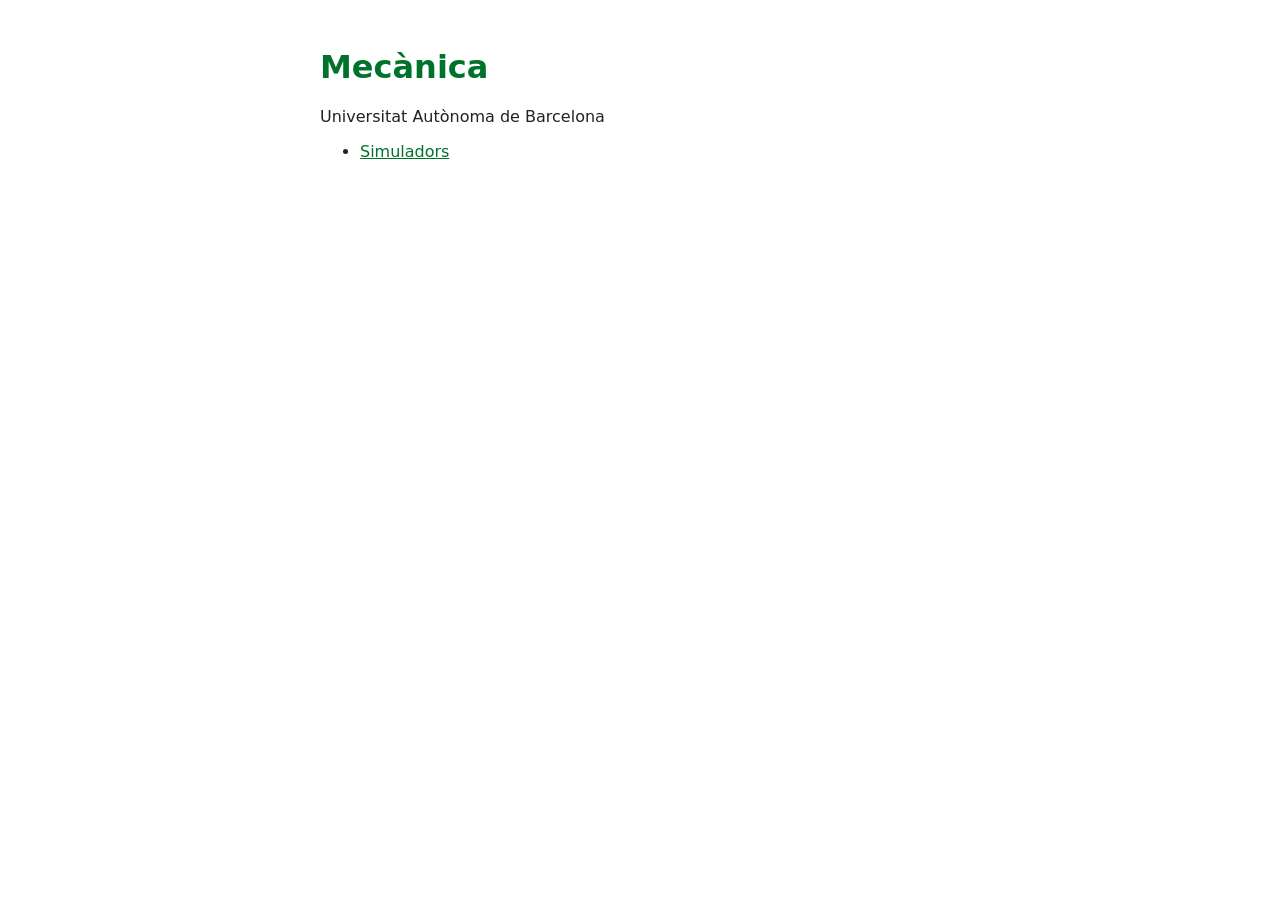
<file: index.html>
<!doctype html>
<html lang="ca">
<head>
<meta charset="utf-8">
<meta name="viewport" content="width=device-width, initial-scale=1">
<title>Mecànica</title>
<style>
  body { font-family: system-ui, sans-serif; max-width: 40rem; margin: 3rem auto; padding: 0 1rem; color: #222; background: #fff; }
  h1 { color: #00722b; }
  a { color: #00722b; }
</style>
</head>
<body>
<h1>Mecànica</h1>
<p>Universitat Autònoma de Barcelona</p>
<ul>
  <li><a href="simuladors/">Simuladors</a></li>
</ul>
</body>
</html>
</file>
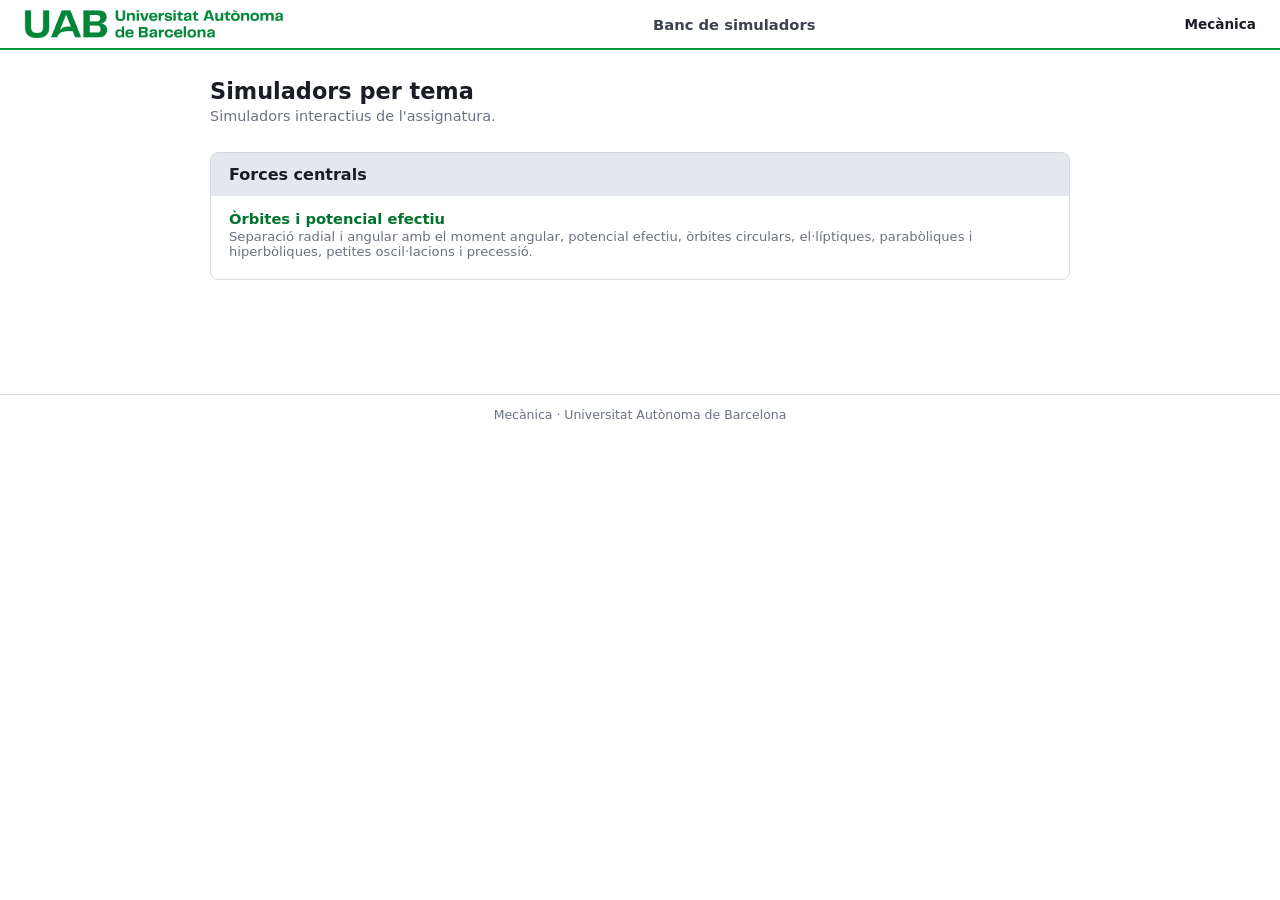
<file: simuladors/index.html>
<!doctype html>
<html lang="ca">
<head>
<meta charset="utf-8">
<meta name="viewport" content="width=device-width, initial-scale=1">
<title>Simuladors — Mecànica</title>
<link rel="stylesheet" href="estil_comu.css">
<style>
  h1{ font-size:1.4rem; margin:0 0 4px; }
  p.sub{ color:var(--muted); font-size:.9rem; margin:0 0 28px; }
  .tema{ border:1px solid var(--border); border-radius:8px; background:var(--surface); margin-bottom:14px; overflow:hidden; }
  .tema h2{ margin:0; padding:12px 18px; font-size:1rem; color:var(--ink); background:var(--surface-2); }
  .llista-sim{ list-style:none; margin:0; padding:6px 18px 12px; }
  .llista-sim li{ padding:8px 0; border-bottom:1px solid var(--border); font-size:.92rem; }
  .llista-sim li:last-child{ border-bottom:none; }
  .llista-sim a{ color:var(--uabgreen-dark); text-decoration:none; font-weight:600; }
  .llista-sim a:hover{ text-decoration:underline; }
  .llista-sim .desc{ color:var(--muted); font-size:.82rem; display:block; margin-top:2px; }
</style>
</head>
<body>
<div class="capcalera-uab">
  <div class="logo-bloc">
    <img src="imatges/logotip-versio-3-verd.png" alt="UAB">
  </div>
  <div class="tema-actual">Banc de simuladors</div>
  <div class="titol-curs">Mecànica</div>
</div>

<div class="contingut">
  <h1>Simuladors per tema</h1>
  <p class="sub">Simuladors interactius de l'assignatura.</p>

  <div class="tema">
    <h2>Forces centrals</h2>
    <ul class="llista-sim">
      <li>
        <a href="01_forces_centrals/orbites_potencial_efectiu.html">Òrbites i potencial efectiu</a>
        <span class="desc">Separació radial i angular amb el moment angular, potencial efectiu, òrbites circulars, el·líptiques, parabòliques i hiperbòliques, petites oscil·lacions i precessió.</span>
      </li>
    </ul>
  </div>
</div>

<div class="peu-uab">Mecànica · Universitat Autònoma de Barcelona</div>
</body>
</html>
</file>
<file: simuladors/estil_comu.css>
/* ------------------------------------------------------------------
   estil_comu.css — full comú per a tots els simuladors de
   Mecànica. Reprodueix l'encapçalament dels apunts (myphysicsstyle):
   logo UAB a l'esquerra, tema al centre, títol del curs a la dreta,
   mateix verd UAB (#009639) i regla fina sota la capçalera.
   ------------------------------------------------------------------ */

:root{
  --uabgreen:#009639;
  --uabgreen-dark:#00722b;
  --bg:#FFFFFF;
  --surface:#FFFFFF;
  --surface-2:#E4E8ED;
  --ink:#1A1D24;
  --ink-2:#3C4250;
  --muted:#6B7280;
  --border:#D6DAE1;
  --accent:#33469B;
  --font-body:Seravek,'Segoe UI',system-ui,-apple-system,sans-serif;
  --font-mono:ui-monospace,'SF Mono','Cascadia Mono',Consolas,monospace;
}
/* Fons de pàgina sempre blanc — no s'adapta al tema fosc del sistema */
@media (prefers-color-scheme: dark){
  :root{
    --bg:#FFFFFF; --surface:#FFFFFF; --surface-2:#E4E8ED;
    --ink:#1A1D24; --ink-2:#3C4250; --muted:#6B7280; --border:#D6DAE1;
    --accent:#33469B;
  }
}

*{ box-sizing:border-box; min-width:0; }
html,body{ margin:0; padding:0; max-width:100%; }
body{
  background:var(--bg); color:var(--ink); font-family:var(--font-body);
}
img, svg{ max-width:100%; }

/* ---- Capçalera comuna, igual disposició que myphysicsstyle.sty ---- */
.capcalera-uab{
  display:flex; align-items:center; justify-content:space-between;
  padding:10px 24px; background:var(--surface);
  border-bottom:1.5pt solid var(--uabgreen);
}
.capcalera-uab .logo-bloc{ display:flex; align-items:center; gap:14px; }
.capcalera-uab .logo-bloc img{ height:28px; }
.capcalera-uab .logo-bloc span{ font-weight:700; color:var(--uabgreen); font-size:1.05rem; letter-spacing:.02em; }
.capcalera-uab .tema-actual{
  font-size:.92rem; color:var(--ink-2); font-weight:600; text-align:center; flex:1;
  display:flex; align-items:center; justify-content:center; gap:8px;
}
.capcalera-uab .tema-actual svg{ flex-shrink:0; width:20px; height:20px; color:var(--uabgreen); }
.capcalera-uab .titol-curs{ font-size:.85rem; font-weight:700; color:var(--ink); text-align:right; white-space:nowrap; }

@media (max-width:640px){
  .capcalera-uab{ flex-direction:column; gap:6px; text-align:center; }
  /* Al mòbil, el títol del curs (Mecànica) ha de quedar
     primer, i el tema/capítol actual just a sota, com a subtítol. */
  .capcalera-uab .titol-curs{ order:-1; text-align:center; font-size:1rem; white-space:normal; }
  .capcalera-uab .tema-actual{ text-align:center; font-size:.82rem; flex:none; }
  /* El logo + el botó de tornar no sempre caben en una sola línia als
     mòbils estrets — que el botó baixi de línia en comptes de tallar-se. */
  .capcalera-uab .logo-bloc{ flex-wrap:wrap; justify-content:center; row-gap:6px; }
}

.contingut{ max-width:900px; margin:0 auto; padding:28px 20px 60px; }

/* ---- Botó tipus píndola (icona + text): base compartida pel link de
   "tornar" a la capçalera i pel link del vídeo d'introducció. Mida
   d'icona sempre fixada en px (a l'SVG mateix i aquí) perquè mai es
   pugui inflar — un SVG sense width/height explícits pot renderitzar-se
   pel seu valor per defecte (300×150px) si l'estil no arriba a temps. ---- */
.boto-pill{
  display:inline-flex; align-items:center; gap:6px;
  font-family:var(--font-mono); font-weight:700; color:var(--uabgreen-dark);
  text-decoration:none; white-space:nowrap;
  background:var(--surface-2); border:1.5px solid var(--uabgreen);
  border-radius:999px;
}
.boto-pill:hover{ background:var(--uabgreen); color:#FFFFFF; }
.boto-pill svg{ flex-shrink:0; display:block; }

.capcalera-uab .link-tornar{ font-size:.76rem; padding:5px 12px 5px 10px; }
.capcalera-uab .link-tornar svg{ width:13px; height:13px; }

.video-link{ font-size:.8rem; padding:8px 16px 8px 12px; margin:0 0 18px; }
.video-link svg{ width:18px; height:18px; }
@media (max-width:640px){
  .video-link{ font-size:.74rem; padding:6px 12px 6px 10px; }
  .video-link svg{ width:15px; height:15px; }
}

/* ---- Caixes/requadres comuns (gràfics, controls...): vora verda + capçalera verda ---- */
.panel, .barra-lateral{
  background:var(--surface);
  border:2px solid var(--uabgreen);
  border-radius:8px;
  overflow:hidden;
  padding:18px 22px;
}
.panel h2, .barra-lateral h2{
  background:var(--uabgreen);
  color:#FFFFFF !important;
  text-transform:uppercase;
  letter-spacing:.04em;
  font-weight:700;
  font-size:.85rem;
  margin:-18px -22px 16px -22px;
  padding:11px 22px;
  border-radius:8px 8px 0 0;
}
/* Els símbols grecs (μ, ε...) no s'han de majusculitzar — Μ majúscula es confon amb "M" llatina */
.panel h2 .simbol, .barra-lateral h2 .simbol{ text-transform:none; }

/* ---- Bloc desplegable "Què has d'observar" (guia curta, tancada per defecte) ---- */
details.obs{
  margin-top:14px;
  border:1px solid var(--uabgreen);
  border-radius:6px;
  overflow:hidden;
}
details.obs summary{
  cursor:pointer;
  padding:10px 14px;
  font-weight:700;
  font-size:.82rem;
  color:var(--uabgreen-dark);
  background:var(--surface-2);
  list-style:none;
  display:flex;
  align-items:center;
  gap:8px;
  user-select:none;
}
details.obs summary::-webkit-details-marker{ display:none; }
details.obs summary::before{
  content:'▶';
  display:inline-block;
  font-size:.65em;
  transition:transform .15s ease;
  color:var(--uabgreen);
}
details.obs[open] summary::before{ transform:rotate(90deg); }
details.obs .obs-body{
  padding:12px 14px;
  font-size:.85rem;
  color:var(--ink-2);
  line-height:1.55;
  border-top:1px solid var(--border);
}

/* ---- Peu (opcional, coherent amb el peu dels apunts) ---- */
.peu-uab{
  padding:12px 24px; text-align:center; font-size:.78rem; color:var(--muted);
  border-top:1px solid var(--border); margin-top:40px;
}
</file>
